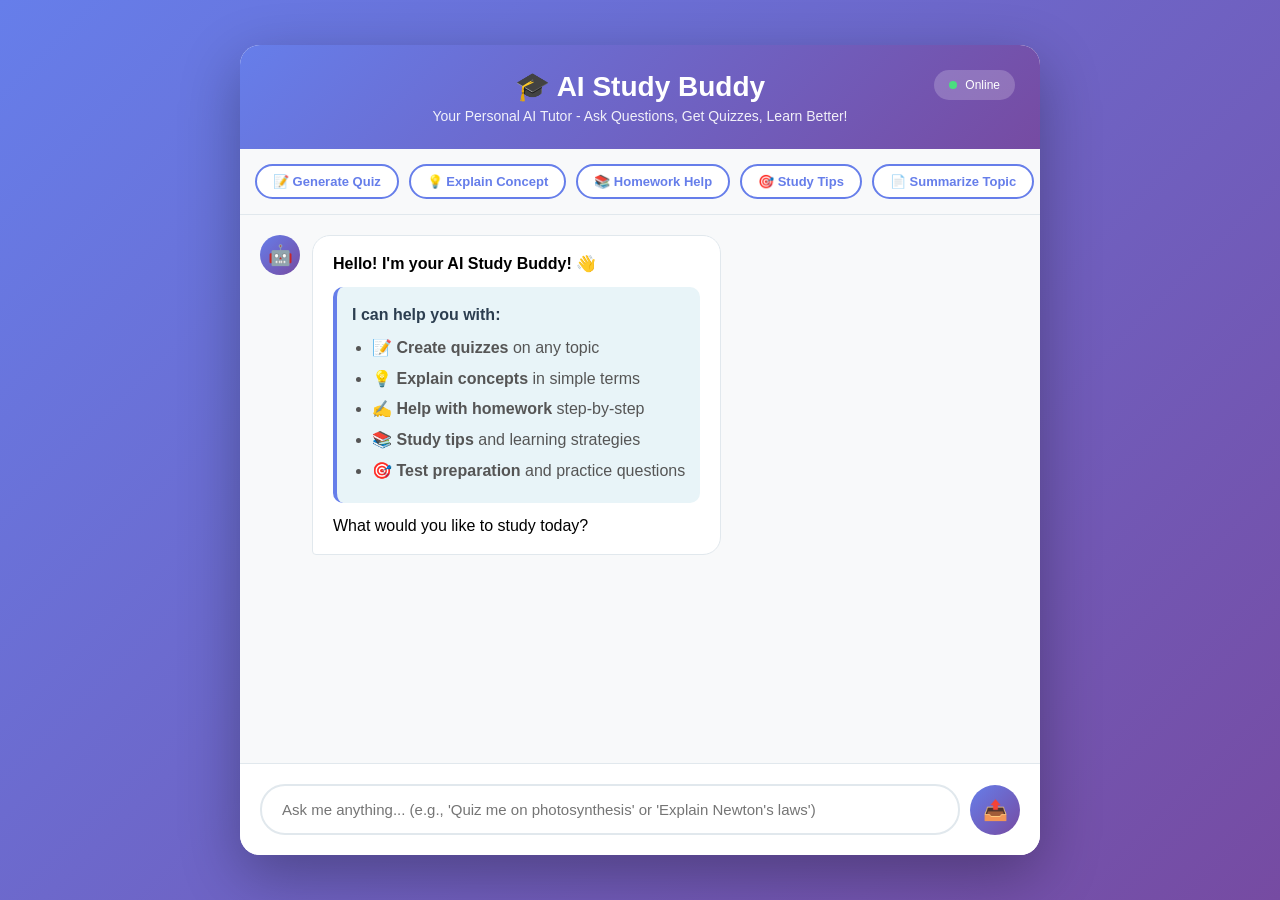
<file: docs/original_prototype.html>
<!DOCTYPE html>
<html lang="en">
<head>
    <meta charset="UTF-8">
    <meta name="viewport" content="width=device-width, initial-scale=1.0">
    <title>AI Study Buddy - Your Personal Tutor</title>
    <style>
        * {
            margin: 0;
            padding: 0;
            box-sizing: border-box;
        }

        body {
            font-family: 'Segoe UI', Tahoma, Geneva, Verdana, sans-serif;
            background: linear-gradient(135deg, #667eea 0%, #764ba2 100%);
            height: 100vh;
            display: flex;
            justify-content: center;
            align-items: center;
            padding: 20px;
        }

        .chat-container {
            width: 100%;
            max-width: 800px;
            height: 90vh;
            background: white;
            border-radius: 20px;
            box-shadow: 0 20px 60px rgba(0,0,0,0.3);
            display: flex;
            flex-direction: column;
            overflow: hidden;
        }

        .chat-header {
            background: linear-gradient(135deg, #667eea, #764ba2);
            color: white;
            padding: 25px;
            text-align: center;
            position: relative;
        }

        .chat-header h1 {
            font-size: 28px;
            margin-bottom: 5px;
        }

        .chat-header p {
            opacity: 0.9;
            font-size: 14px;
        }

        .status-indicator {
            position: absolute;
            top: 25px;
            right: 25px;
            display: flex;
            align-items: center;
            gap: 8px;
            background: rgba(255,255,255,0.2);
            padding: 8px 15px;
            border-radius: 20px;
            font-size: 12px;
        }

        .status-dot {
            width: 8px;
            height: 8px;
            background: #4ade80;
            border-radius: 50%;
            animation: pulse 2s infinite;
        }

        @keyframes pulse {
            0%, 100% { opacity: 1; }
            50% { opacity: 0.5; }
        }

        .quick-actions {
            background: #f8f9fa;
            padding: 15px;
            display: flex;
            gap: 10px;
            overflow-x: auto;
            border-bottom: 1px solid #e1e8ed;
        }

        .quick-btn {
            background: white;
            border: 2px solid #667eea;
            color: #667eea;
            padding: 8px 16px;
            border-radius: 20px;
            font-size: 13px;
            white-space: nowrap;
            cursor: pointer;
            transition: all 0.3s;
            font-weight: 600;
        }

        .quick-btn:hover {
            background: #667eea;
            color: white;
            transform: translateY(-2px);
        }

        .chat-messages {
            flex: 1;
            overflow-y: auto;
            padding: 20px;
            background: #f8f9fa;
        }

        .message {
            display: flex;
            margin-bottom: 20px;
            animation: slideIn 0.3s ease-out;
        }

        @keyframes slideIn {
            from {
                opacity: 0;
                transform: translateY(10px);
            }
            to {
                opacity: 1;
                transform: translateY(0);
            }
        }

        .message.user {
            justify-content: flex-end;
        }

        .message-avatar {
            width: 40px;
            height: 40px;
            border-radius: 50%;
            display: flex;
            align-items: center;
            justify-content: center;
            font-size: 20px;
            flex-shrink: 0;
        }

        .message.bot .message-avatar {
            background: linear-gradient(135deg, #667eea, #764ba2);
            margin-right: 12px;
        }

        .message.user .message-avatar {
            background: linear-gradient(135deg, #ffa726, #fb8c00);
            margin-left: 12px;
            order: 2;
        }

        .message-content {
            max-width: 70%;
            padding: 15px 20px;
            border-radius: 18px;
            line-height: 1.6;
            word-wrap: break-word;
        }

        .message.bot .message-content {
            background: white;
            border: 1px solid #e1e8ed;
            border-bottom-left-radius: 4px;
        }

        .message.user .message-content {
            background: linear-gradient(135deg, #667eea, #764ba2);
            color: white;
            border-bottom-right-radius: 4px;
        }

        .quiz-container {
            background: #fff3cd;
            border: 2px solid #ffc107;
            border-radius: 12px;
            padding: 15px;
            margin: 10px 0;
        }

        .quiz-question {
            font-weight: 600;
            margin-bottom: 15px;
            color: #856404;
        }

        .quiz-option {
            background: white;
            border: 2px solid #e1e8ed;
            padding: 12px;
            margin: 8px 0;
            border-radius: 8px;
            cursor: pointer;
            transition: all 0.3s;
        }

        .quiz-option:hover {
            border-color: #667eea;
            background: #f0f4ff;
        }

        .quiz-option.correct {
            border-color: #4ade80;
            background: #dcfce7;
        }

        .quiz-option.incorrect {
            border-color: #f87171;
            background: #fee2e2;
        }

        .typing-indicator {
            display: none;
            padding: 15px 20px;
            background: white;
            border-radius: 18px;
            border-bottom-left-radius: 4px;
            width: fit-content;
        }

        .typing-indicator.show {
            display: block;
        }

        .typing-dot {
            display: inline-block;
            width: 8px;
            height: 8px;
            border-radius: 50%;
            background: #667eea;
            margin: 0 2px;
            animation: typing 1.4s infinite;
        }

        .typing-dot:nth-child(2) {
            animation-delay: 0.2s;
        }

        .typing-dot:nth-child(3) {
            animation-delay: 0.4s;
        }

        @keyframes typing {
            0%, 60%, 100% {
                transform: translateY(0);
            }
            30% {
                transform: translateY(-10px);
            }
        }

        .chat-input-area {
            background: white;
            padding: 20px;
            border-top: 1px solid #e1e8ed;
        }

        .input-wrapper {
            display: flex;
            gap: 10px;
            align-items: center;
        }

        .chat-input {
            flex: 1;
            padding: 15px 20px;
            border: 2px solid #e1e8ed;
            border-radius: 25px;
            font-size: 15px;
            outline: none;
            transition: border-color 0.3s;
        }

        .chat-input:focus {
            border-color: #667eea;
        }

        .send-btn {
            background: linear-gradient(135deg, #667eea, #764ba2);
            color: white;
            border: none;
            width: 50px;
            height: 50px;
            border-radius: 50%;
            font-size: 20px;
            cursor: pointer;
            transition: all 0.3s;
            display: flex;
            align-items: center;
            justify-content: center;
        }

        .send-btn:hover {
            transform: scale(1.1);
        }

        .send-btn:active {
            transform: scale(0.95);
        }

        .features-info {
            background: #e8f4f8;
            padding: 15px;
            border-radius: 10px;
            margin: 10px 0;
            border-left: 4px solid #667eea;
        }

        .features-info h4 {
            margin-bottom: 8px;
            color: #2c3e50;
        }

        .features-info ul {
            margin-left: 20px;
            color: #555;
        }

        .features-info li {
            margin: 5px 0;
        }
    </style>
</head>
<body>
    <div class="chat-container">
        <div class="chat-header">
            <h1>🎓 AI Study Buddy</h1>
            <p>Your Personal AI Tutor - Ask Questions, Get Quizzes, Learn Better!</p>
            <div class="status-indicator">
                <div class="status-dot"></div>
                <span>Online</span>
            </div>
        </div>

        <div class="quick-actions">
            <button class="quick-btn" onclick="quickAction('quiz')">📝 Generate Quiz</button>
            <button class="quick-btn" onclick="quickAction('explain')">💡 Explain Concept</button>
            <button class="quick-btn" onclick="quickAction('homework')">📚 Homework Help</button>
            <button class="quick-btn" onclick="quickAction('tips')">🎯 Study Tips</button>
            <button class="quick-btn" onclick="quickAction('summarize')">📄 Summarize Topic</button>
        </div>

        <div class="chat-messages" id="chatMessages">
            <div class="message bot">
                <div class="message-avatar">🤖</div>
                <div class="message-content">
                    <strong>Hello! I'm your AI Study Buddy! 👋</strong>
                    <div class="features-info">
                        <h4>I can help you with:</h4>
                        <ul>
                            <li>📝 <strong>Create quizzes</strong> on any topic</li>
                            <li>💡 <strong>Explain concepts</strong> in simple terms</li>
                            <li>✍️ <strong>Help with homework</strong> step-by-step</li>
                            <li>📚 <strong>Study tips</strong> and learning strategies</li>
                            <li>🎯 <strong>Test preparation</strong> and practice questions</li>
                        </ul>
                    </div>
                    What would you like to study today?
                </div>
            </div>
        </div>

        <div class="chat-input-area">
            <div class="input-wrapper">
                <input 
                    type="text" 
                    class="chat-input" 
                    id="userInput" 
                    placeholder="Ask me anything... (e.g., 'Quiz me on photosynthesis' or 'Explain Newton's laws')"
                    onkeypress="handleKeyPress(event)"
                />
                <button class="send-btn" onclick="sendMessage()">📤</button>
            </div>
        </div>
    </div>

    <script>
        class AIStudyBuddy {
            constructor() {
                this.conversationHistory = [];
                this.currentQuiz = null;
            }

            async processMessage(userMessage) {
                // Add delay to simulate thinking
                await this.delay(1500);

                const messageLower = userMessage.toLowerCase();

                // Detect intent
                if (messageLower.includes('quiz') || messageLower.includes('test me')) {
                    return this.generateQuiz(userMessage);
                } else if (messageLower.includes('explain') || messageLower.includes('what is')) {
                    return this.explainConcept(userMessage);
                } else if (messageLower.includes('homework') || messageLower.includes('help me')) {
                    return this.helpWithHomework(userMessage);
                } else if (messageLower.includes('study tip') || messageLower.includes('how to study')) {
                    return this.giveStudyTips();
                } else if (messageLower.includes('summarize')) {
                    return this.summarizeTopic(userMessage);
                } else {
                    return this.generalResponse(userMessage);
                }
            }

            generateQuiz(topic) {
                // Extract topic from message
                const topicName = this.extractTopic(topic);
                
                const quizzes = {
                    'math': {
                        question: "What is 15 × 12?",
                        options: ["150", "180", "175", "160"],
                        correct: 1
                    },
                    'science': {
                        question: "What is the process by which plants make food?",
                        options: ["Respiration", "Photosynthesis", "Digestion", "Fermentation"],
                        correct: 1
                    },
                    'history': {
                        question: "In which year did World War II end?",
                        options: ["1943", "1944", "1945", "1946"],
                        correct: 2
                    },
                    'english': {
                        question: "What is a synonym for 'happy'?",
                        options: ["Sad", "Joyful", "Angry", "Tired"],
                        correct: 1
                    },
                    'default': {
                        question: "What does 'AI' stand for?",
                        options: ["Artificial Intelligence", "Automated Information", "Advanced Integration", "Applied Innovation"],
                        correct: 0
                    }
                };

                const selectedQuiz = quizzes[topicName] || quizzes['default'];
                this.currentQuiz = selectedQuiz;

                return {
                    type: 'quiz',
                    content: `📝 <strong>Quiz Time!</strong><br><br>Here's a question about ${topicName}:`,
                    quiz: selectedQuiz
                };
            }

            explainConcept(message) {
                const explanations = {
                    'photosynthesis': `
                        🌱 <strong>Photosynthesis Explained:</strong><br><br>
                        Photosynthesis is how plants make their own food!<br><br>
                        <strong>Simple Steps:</strong><br>
                        1. 🌞 Plants absorb <strong>sunlight</strong><br>
                        2. 💧 They take in <strong>water</strong> from roots<br>
                        3. 🌫️ They absorb <strong>CO₂</strong> from air<br>
                        4. 🍃 They produce <strong>glucose</strong> (food) and <strong>oxygen</strong><br><br>
                        <strong>Formula:</strong> 6CO₂ + 6H₂O + Light → C₆H₁₂O₆ + 6O₂<br><br>
                        Think of it like: Plants are nature's food factories! 🏭🌿
                    `,
                    'gravity': `
                        🌍 <strong>Gravity Explained:</strong><br><br>
                        Gravity is an invisible force that pulls objects toward each other!<br><br>
                        <strong>Key Points:</strong><br>
                        • 🍎 Makes things fall down (like Newton's apple)<br>
                        • 🌙 Keeps the Moon orbiting Earth<br>
                        • ⚖️ Stronger for heavier objects<br>
                        • 📏 Weaker when objects are farther apart<br><br>
                        <strong>Fun Fact:</strong> You weigh less on the Moon because it has less gravity! 🚀
                    `,
                    'default': `
                        💡 <strong>Here's what I understand:</strong><br><br>
                        You want to learn about a topic! I'd love to explain it, but I need more details.<br><br>
                        Try asking: "Explain photosynthesis" or "What is gravity?"<br><br>
                        I can explain concepts in simple terms with examples! 📚
                    `
                };

                const topic = this.extractTopic(message);
                const explanation = explanations[topic] || explanations['default'];

                return {
                    type: 'text',
                    content: explanation
                };
            }

            helpWithHomework(message) {
                return {
                    type: 'text',
                    content: `
                        ✍️ <strong>Homework Help Mode Activated!</strong><br><br>
                        I'm here to guide you step-by-step! Here's how I can help:<br><br>
                        <strong>1. Share your problem:</strong><br>
                        Tell me what subject and what you're stuck on<br><br>
                        <strong>2. I'll break it down:</strong><br>
                        • Show you the steps<br>
                        • Explain the concepts<br>
                        • Give you similar examples<br><br>
                        <strong>3. You practice:</strong><br>
                        I'll give you practice problems to master it!<br><br>
                        💡 <em>Remember: I help you understand, not just give answers!</em><br><br>
                        What homework problem are you working on?
                    `
                };
            }

            giveStudyTips() {
                const tips = [
                    `
                        🎯 <strong>Effective Study Tips:</strong><br><br>
                        <strong>1. Pomodoro Technique 🍅</strong><br>
                        • Study 25 minutes<br>
                        • Break 5 minutes<br>
                        • Repeat 4 times<br>
                        • Take longer break (15-30 min)<br><br>
                        <strong>2. Active Recall 🧠</strong><br>
                        • Close your book<br>
                        • Try to remember what you learned<br>
                        • Check what you got right<br><br>
                        <strong>3. Teach Others 👥</strong><br>
                        • Explain concepts to friends<br>
                        • If you can teach it, you know it!<br><br>
                        Want more tips? Just ask! 📚
                    `
                ];

                return {
                    type: 'text',
                    content: tips[0]
                };
            }

            summarizeTopic(message) {
                return {
                    type: 'text',
                    content: `
                        📄 <strong>Topic Summary:</strong><br><br>
                        I can create concise summaries of any topic!<br><br>
                        <strong>I'll include:</strong><br>
                        • Key points and main ideas<br>
                        • Important terms and definitions<br>
                        • Easy-to-remember examples<br>
                        • Quick review questions<br><br>
                        What topic would you like me to summarize?<br>
                        (e.g., "Summarize the Water Cycle" or "Summarize World War 2")
                    `
                };
            }

            generalResponse(message) {
                const responses = [
                    `
                        I understand you're asking about that! Let me help you learn it properly. 🎓<br><br>
                        Could you be more specific? For example:<br>
                        • "Quiz me on [topic]"<br>
                        • "Explain [concept]"<br>
                        • "Help me with [homework problem]"<br>
                        • "Give me study tips"<br><br>
                        I'm here to make learning easier! 💪
                    `,
                    `
                        Great question! 🤔 I want to give you the best answer possible.<br><br>
                        Could you tell me:<br>
                        • What subject is this for?<br>
                        • What specifically do you want to know?<br>
                        • Is this for homework or test prep?<br><br>
                        The more details you give, the better I can help! 📚
                    `
                ];

                return {
                    type: 'text',
                    content: responses[Math.floor(Math.random() * responses.length)]
                };
            }

            extractTopic(message) {
                const topics = ['math', 'science', 'history', 'english', 'photosynthesis', 'gravity'];
                const messageLower = message.toLowerCase();
                
                for (let topic of topics) {
                    if (messageLower.includes(topic)) {
                        return topic;
                    }
                }
                return 'default';
            }

            delay(ms) {
                return new Promise(resolve => setTimeout(resolve, ms));
            }
        }

        // Initialize Study Buddy
        const studyBuddy = new AIStudyBuddy();
        let messageCount = 0;

        function addMessage(sender, content, quiz = null) {
            const messagesContainer = document.getElementById('chatMessages');
            const messageDiv = document.createElement('div');
            messageDiv.className = `message ${sender}`;
            
            const avatar = sender === 'bot' ? '🤖' : '👤';
            
            let messageHTML = `
                <div class="message-avatar">${avatar}</div>
                <div class="message-content">
                    ${content}
                </div>
            `;

            messageDiv.innerHTML = messageHTML;
            messagesContainer.appendChild(messageDiv);

            // If it's a quiz, add quiz elements
            if (quiz) {
                const quizDiv = document.createElement('div');
                quizDiv.className = 'message bot';
                quizDiv.innerHTML = `
                    <div class="message-avatar">🤖</div>
                    <div class="message-content">
                        <div class="quiz-container">
                            <div class="quiz-question">${quiz.question}</div>
                            ${quiz.options.map((option, index) => `
                                <div class="quiz-option" onclick="checkAnswer(${index}, ${quiz.correct})">
                                    ${String.fromCharCode(65 + index)}. ${option}
                                </div>
                            `).join('')}
                        </div>
                    </div>
                `;
                messagesContainer.appendChild(quizDiv);
            }

            messagesContainer.scrollTop = messagesContainer.scrollHeight;
        }

        function showTypingIndicator() {
            const messagesContainer = document.getElementById('chatMessages');
            const typingDiv = document.createElement('div');
            typingDiv.className = 'message bot';
            typingDiv.id = 'typingIndicator';
            typingDiv.innerHTML = `
                <div class="message-avatar">🤖</div>
                <div class="typing-indicator show">
                    <span class="typing-dot"></span>
                    <span class="typing-dot"></span>
                    <span class="typing-dot"></span>
                </div>
            `;
            messagesContainer.appendChild(typingDiv);
            messagesContainer.scrollTop = messagesContainer.scrollHeight;
        }

        function removeTypingIndicator() {
            const typingIndicator = document.getElementById('typingIndicator');
            if (typingIndicator) {
                typingIndicator.remove();
            }
        }

        async function sendMessage() {
            const input = document.getElementById('userInput');
            const message = input.value.trim();
            
            if (!message) return;

            // Add user message
            addMessage('user', message);
            input.value = '';

            // Show typing indicator
            showTypingIndicator();

            // Get AI response
            const response = await studyBuddy.processMessage(message);
            
            // Remove typing indicator
            removeTypingIndicator();

            // Add bot response
            if (response.type === 'quiz') {
                addMessage('bot', response.content);
                addMessage('bot', '', response.quiz);
            } else {
                addMessage('bot', response.content);
            }
        }

        function checkAnswer(selected, correct) {
            const options = document.querySelectorAll('.quiz-option');
            options.forEach((option, index) => {
                option.style.pointerEvents = 'none';
                if (index === correct) {
                    option.classList.add('correct');
                } else if (index === selected && selected !== correct) {
                    option.classList.add('incorrect');
                }
            });

            setTimeout(() => {
                if (selected === correct) {
                    addMessage('bot', '🎉 <strong>Correct!</strong> Great job! You got it right! 🌟<br><br>Want another question? Just ask!');
                } else {
                    addMessage('bot', `❌ Not quite! The correct answer was <strong>${String.fromCharCode(65 + correct)}</strong>.<br><br>Don't worry, learning from mistakes helps you remember better! Want to try another question? 💪`);
                }
            }, 1000);
        }

        function quickAction(action) {
            const actions = {
                'quiz': 'Generate a quiz on science',
                'explain': 'Explain photosynthesis to me',
                'homework': 'I need help with my homework',
                'tips': 'Give me study tips',
                'summarize': 'Summarize a topic for me'
            };

            document.getElementById('userInput').value = actions[action];
            sendMessage();
        }

        function handleKeyPress(event) {
            if (event.key === 'Enter') {
                sendMessage();
            }
        }

        // Auto-scroll to bottom
        const chatMessages = document.getElementById('chatMessages');
        chatMessages.scrollTop = chatMessages.scrollHeight;
    </script>
</body>
</html>
</file>
